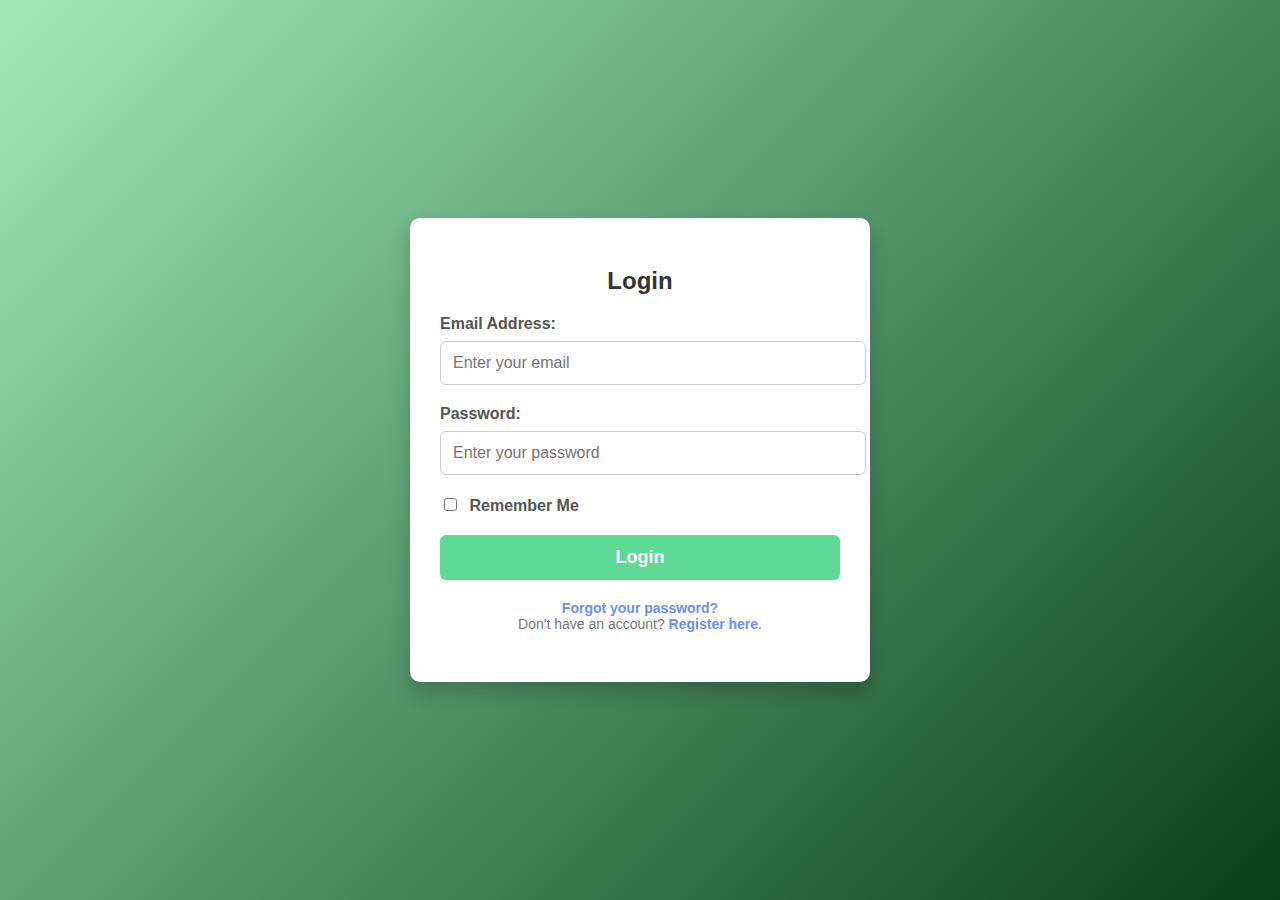
<file: login.html>
<!DOCTYPE html>
<html lang="en">
<head>
    <meta charset="UTF-8">
    <meta name="viewport" content="width=device-width, initial-scale=1.0">
    <title>Login Page</title>
    <style>
        /* General Body Style */
        body {
            font-family: Arial, sans-serif;
            background: linear-gradient(135deg, #a0eab9, #073e18);
            display: flex;
            justify-content: center;
            align-items: center;
            height: 100vh;
            margin: 0;
        }

        /* Container Style */
        .container {
            width: 100%;
            max-width: 400px;
            background-color: #fff;
            padding: 30px;
            border-radius: 10px;
            box-shadow: 0 10px 20px rgba(0, 0, 0, 0.2);
            animation: fadeIn 1s ease;
        }

        /* Fade-In Animation */
        @keyframes fadeIn {
            from { opacity: 0; }
            to { opacity: 1; }
        }

        /* Heading Style */
        h2 {
            text-align: center;
            color: #333;
            font-weight: 700;
            margin-bottom: 20px;
        }

        /* Form Group Style */
        .form-group {
            margin-bottom: 20px;
        }

        /* Label Style */
        label {
            display: block;
            margin-bottom: 8px;
            color: #555;
            font-weight: 600;
        }

        /* Input Field Style */
        input[type="email"],
        input[type="password"] {
            width: 100%;
            padding: 12px;
            border: 1px solid #ccc;
            border-radius: 6px;
            font-size: 16px;
            transition: border-color 0.3s ease;
        }

        /* Input Focus Style */
        input[type="email"]:focus,
        input[type="password"]:focus {
            border-color: #6e8efb;
            outline: none;
            box-shadow: 0 0 5px rgba(110, 142, 251, 0.5);
        }

        /* Button Style */
        button {
            width: 100%;
            padding: 12px;
            background-color: #5dda95;
            color: white;
            border: none;
            border-radius: 6px;
            font-size: 18px;
            font-weight: bold;
            cursor: pointer;
            transition: background-color 0.3s ease;
        }

        /* Button Hover Effect */
        button:hover {
            background-color: #576ee0;
        }

        /* Text Alignment and Color */
        p {
            text-align: center;
            color: #777;
            margin-top: 20px;
            font-size: 14px;
        }

        /* Link Style */
        p a {
            color: #6e8efb;
            text-decoration: none;
            font-weight: bold;
        }

        /* Link Hover Effect */
        p a:hover {
            text-decoration: underline;
        }

        /* Checkbox Style */
        .form-group input[type="checkbox"] {
            margin-right: 8px;
        }
    </style>
</head>
<body>

<div class="container">
    <h2>Login</h2>
    <form action="login.php" method="POST">
        <!-- Email Input -->
        <div class="form-group">
            <label for="email">Email Address:</label>
            <input type="email" id="email" name="email" placeholder="Enter your email" required>
        </div>

        <!-- Password Input -->
        <div class="form-group">
            <label for="password">Password:</label>
            <input type="password" id="password" name="password" placeholder="Enter your password" required>
        </div>

        <!-- Remember Me Checkbox -->
        <div class="form-group">
            <label>
                <input type="checkbox" name="remember_me"> Remember Me
            </label>
        </div>

        <!-- Login Button -->
        <div class="form-group">
            <button type="submit">Login</button>
        </div>

        <!-- Forgot Password & Register Link -->
        <div class="form-group">
            <p>
                <a href="forgot_password.html">Forgot your password?</a><br>
                Don't have an account? <a onclick="showOptions()">Register here</a>.
            </p>
        </div>
    </form>
</div>

<script src="script.js"></script>
</body>
</html>
</file>
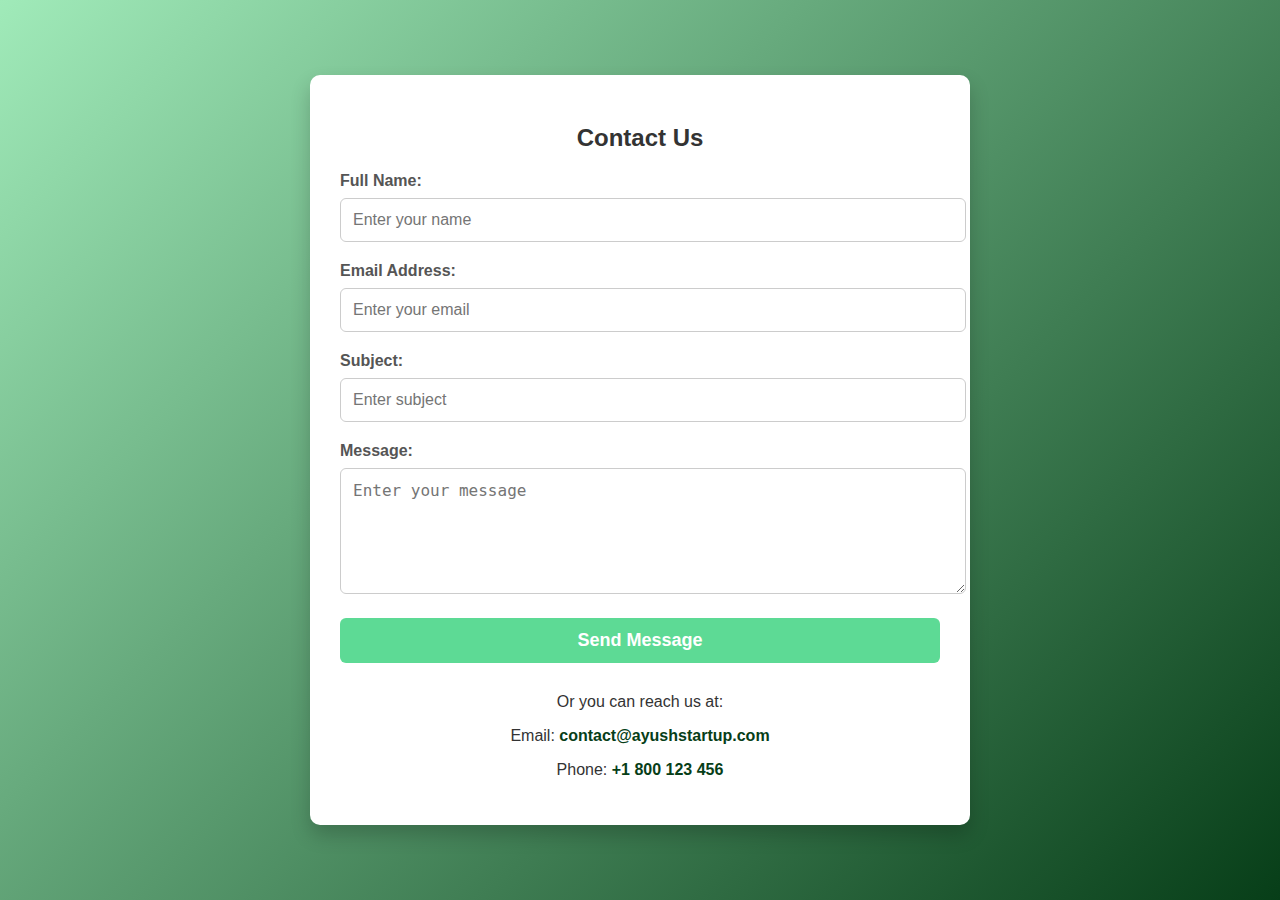
<file: components/contact.html>
<!DOCTYPE html>
<html lang="en">

<head>
    <meta charset="UTF-8">
    <meta name="viewport" content="width=device-width, initial-scale=1.0">
    <title>Contact Us - Ayush Startup</title>
    <style>
        /* General body style */
        body {
            font-family: Arial, sans-serif;
            background: linear-gradient(135deg, #a0eab9, #073e18);
            margin: 0;
            padding: 0;
            display: flex;
            justify-content: center;
            align-items: center;
            height: 100vh;
        }

        /* Container style */
        .container {
            width: 100%;
            max-width: 600px;
            background-color: #fff;
            padding: 30px;
            border-radius: 10px;
            box-shadow: 0 10px 20px rgba(0, 0, 0, 0.2);
            animation: fadeIn 1s ease;
        }

        /* Fade-In Animation */
        @keyframes fadeIn {
            from {
                opacity: 0;
            }
            to {
                opacity: 1;
            }
        }

        /* Heading style */
        h2 {
            text-align: center;
            color: #333;
            font-weight: 700;
            margin-bottom: 20px;
        }

        /* Form group style */
        .form-group {
            margin-bottom: 20px;
        }

        /* Label style */
        label {
            display: block;
            margin-bottom: 8px;
            color: #555;
            font-weight: 600;
        }

        /* Input and textarea style */
        input[type="text"],
        input[type="email"],
        textarea {
            width: 100%;
            padding: 12px;
            border: 1px solid #ccc;
            border-radius: 6px;
            font-size: 16px;
            transition: border-color 0.3s ease;
        }

        /* Focus state */
        input[type="text"]:focus,
        input[type="email"]:focus,
        textarea:focus {
            border-color: #6e8efb;
            outline: none;
            box-shadow: 0 0 5px rgba(110, 142, 251, 0.5);
        }

        /* Textarea styling */
        textarea {
            resize: vertical;
            min-height: 100px;
        }

        /* Button style */
        button {
            width: 100%;
            padding: 12px;
            background-color: #5dda95;
            color: white;
            border: none;
            border-radius: 6px;
            font-size: 18px;
            font-weight: bold;
            cursor: pointer;
            transition: background-color 0.3s ease;
        }

        /* Button hover effect */
        button:hover {
            background-color: #576ee0;
        }

        /* Contact info style */
        .contact-info {
            text-align: center;
            margin-top: 30px;
        }

        .contact-info p {
            color: #333;
        }

        .contact-info a {
            color: #073e18;
            text-decoration: none;
            font-weight: bold;
        }

        .contact-info a:hover {
            text-decoration: underline;
        }
    </style>
</head>

<body>

    <div class="container">
        <h2>Contact Us</h2>
        <form action="submit_contact_form.php" method="POST">
            <!-- Name input -->
            <div class="form-group">
                <label for="name">Full Name:</label>
                <input type="text" id="name" name="name" placeholder="Enter your name" required>
            </div>

            <!-- Email input -->
            <div class="form-group">
                <label for="email">Email Address:</label>
                <input type="email" id="email" name="email" placeholder="Enter your email" required>
            </div>

            <!-- Subject input -->
            <div class="form-group">
                <label for="subject">Subject:</label>
                <input type="text" id="subject" name="subject" placeholder="Enter subject" required>
            </div>

            <!-- Message input -->
            <div class="form-group">
                <label for="message">Message:</label>
                <textarea id="message" name="message" placeholder="Enter your message" required></textarea>
            </div>

            <!-- Submit button -->
            <div class="form-group">
                <button type="submit">Send Message</button>
            </div>
        </form>

        <!-- Contact Information -->
        <div class="contact-info">
            <p>Or you can reach us at:</p>
            <p>Email: <a href="mailto:contact@ayushstartup.com">contact@ayushstartup.com</a></p>
            <p>Phone: <a href="tel:+1800123456">+1 800 123 456</a></p>
        </div>
    </div>

</body>

</html>
</file>
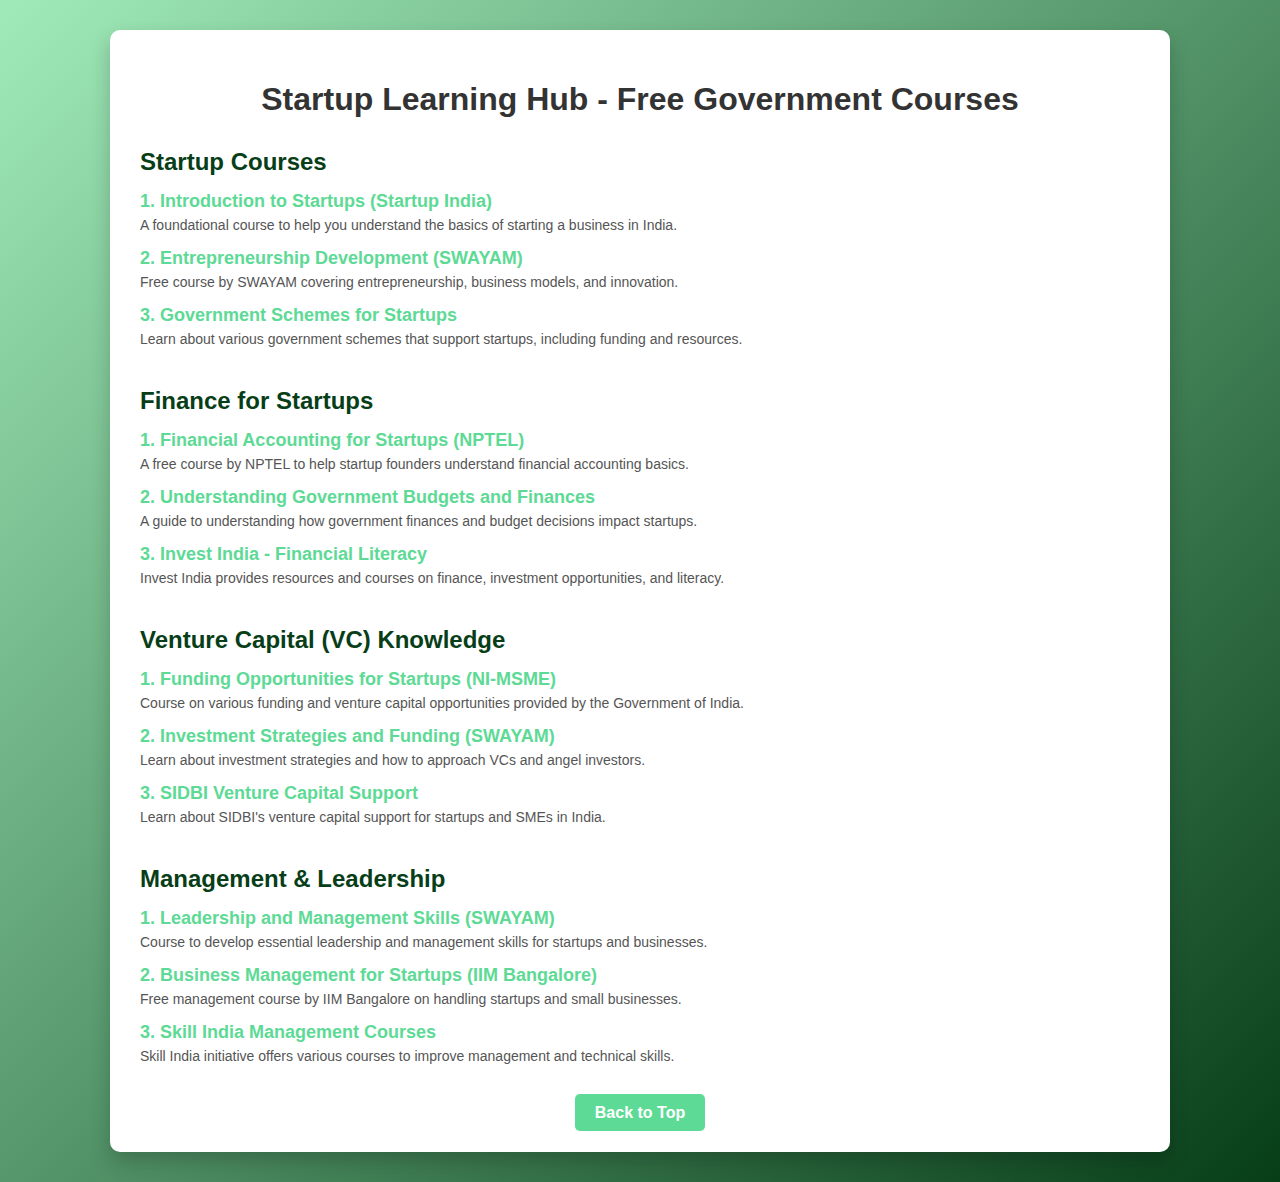
<file: components/learn.html>
<!DOCTYPE html>
<html lang="en">

<head>
  <meta charset="UTF-8">
  <meta name="viewport" content="width=device-width, initial-scale=1.0">
  <title>Startup Learning Hub - Free Government Courses</title>
  <style>
    /* General Body Style */
    body {
      font-family: Arial, sans-serif;
      background: linear-gradient(135deg, #a0eab9, #073e18);
      margin: 0;
      padding: 0;
      display: flex;
      justify-content: center;
      align-items: center;
      /* height: 100vh; */
    }

    /* Container Style */
    .container {
      width: 100%;
      max-width: 1000px;
      background-color: #fff;
      padding: 30px;
      border-radius: 10px;
      margin: 30px auto;
      box-shadow: 0 10px 20px rgba(0, 0, 0, 0.2);
    }

    /* Heading Style */
    h1 {
      text-align: center;
      color: #333;
      font-weight: 700;
      margin-bottom: 30px;
    }

    h2 {
      color: #073e18;
      font-weight: 600;
      margin-bottom: 15px;
    }

    /* Playlist section style */
    .course-section {
      margin-bottom: 40px;
    }

    /* Playlist item style */
    .course-item {
      margin-bottom: 15px;
    }

    /* Link Style */
    .course-item a {
      color: #5dda95;
      text-decoration: none;
      font-weight: bold;
      font-size: 18px;
      transition: color 0.3s ease;
    }

    /* Link Hover Effect */
    .course-item a:hover {
      color: #576ee0;
    }

    /* Description Style */
    .description {
      margin-top: 5px;
      color: #555;
      font-size: 14px;
    }

    /* Back to Top Button */
    .back-to-top {
      text-align: center;
      margin-top: 30px;
    }

    .back-to-top a {
      color: white;
      background-color: #5dda95;
      padding: 10px 20px;
      text-decoration: none;
      border-radius: 5px;
      font-weight: bold;
      font-size: 16px;
    }

    .back-to-top a:hover {
      background-color: #576ee0;
    }
  </style>
</head>

<body>

  <div class="container">
    <h1>Startup Learning Hub - Free Government Courses</h1>

    <!-- Startup Courses Section -->
    <div class="course-section">
      <h2>Startup Courses</h2>
      <div class="course-item">
        <a href="https://startupindia.gov.in/" target="_blank">1. Introduction to Startups (Startup India)</a>
        <p class="description">A foundational course to help you understand the basics of starting a business in India.
        </p>
      </div>
      <div class="course-item">
        <a href="https://swayam.gov.in/nd2_nou20_ge04/preview" target="_blank">2. Entrepreneurship Development
          (SWAYAM)</a>
        <p class="description">Free course by SWAYAM covering entrepreneurship, business models, and innovation.</p>
      </div>
      <div class="course-item">
        <a href="https://www.startupindia.gov.in/content/sih/en/startup-scheme.html" target="_blank">3. Government
          Schemes for Startups</a>
        <p class="description">Learn about various government schemes that support startups, including funding and
          resources.</p>
      </div>
    </div>

    <!-- Finance Courses Section -->
    <div class="course-section">
      <h2>Finance for Startups</h2>
      <div class="course-item">
        <a href="https://www.nptel.ac.in/courses/110/106/110106136/" target="_blank">1. Financial Accounting for
          Startups (NPTEL)</a>
        <p class="description">A free course by NPTEL to help startup founders understand financial accounting basics.
        </p>
      </div>
      <div class="course-item">
        <a href="https://www.indiabudget.gov.in/" target="_blank">2. Understanding Government Budgets and Finances</a>
        <p class="description">A guide to understanding how government finances and budget decisions impact startups.
        </p>
      </div>
      <div class="course-item">
        <a href="https://www.investindia.gov.in/" target="_blank">3. Invest India - Financial Literacy</a>
        <p class="description">Invest India provides resources and courses on finance, investment opportunities, and
          literacy.</p>
      </div>
    </div>

    <!-- Venture Capital (VC) Courses Section -->
    <div class="course-section">
      <h2>Venture Capital (VC) Knowledge</h2>
      <div class="course-item">
        <a href="https://www.ni-msme.org/" target="_blank">1. Funding Opportunities for Startups (NI-MSME)</a>
        <p class="description">Course on various funding and venture capital opportunities provided by the Government of
          India.</p>
      </div>
      <div class="course-item">
        <a href="https://swayam.gov.in/nd2_cec20_mg10/preview" target="_blank">2. Investment Strategies and Funding
          (SWAYAM)</a>
        <p class="description">Learn about investment strategies and how to approach VCs and angel investors.</p>
      </div>
      <div class="course-item">
        <a href="https://www.sidbi.in/en/venture-capital" target="_blank">3. SIDBI Venture Capital Support</a>
        <p class="description">Learn about SIDBI's venture capital support for startups and SMEs in India.</p>
      </div>
    </div>

    <!-- Management and Leadership Courses Section -->
    <div class="course-section">
      <h2>Management & Leadership</h2>
      <div class="course-item">
        <a href="https://swayam.gov.in/nd2_cec20_mg04/preview" target="_blank">1. Leadership and Management Skills
          (SWAYAM)</a>
        <p class="description">Course to develop essential leadership and management skills for startups and businesses.
        </p>
      </div>
      <div class="course-item">
        <a href="https://www.iimb.ac.in/course/leadership-and-management" target="_blank">2. Business Management for
          Startups (IIM Bangalore)</a>
        <p class="description">Free management course by IIM Bangalore on handling startups and small businesses.</p>
      </div>
      <div class="course-item">
        <a href="https://www.skillindia.gov.in/" target="_blank">3. Skill India Management Courses</a>
        <p class="description">Skill India initiative offers various courses to improve management and technical skills.
        </p>
      </div>
    </div>

    <!-- Back to Top Button -->
    <div class="back-to-top">
      <a href="#top">Back to Top</a>
    </div>
  </div>

</body>

</html>
</file>
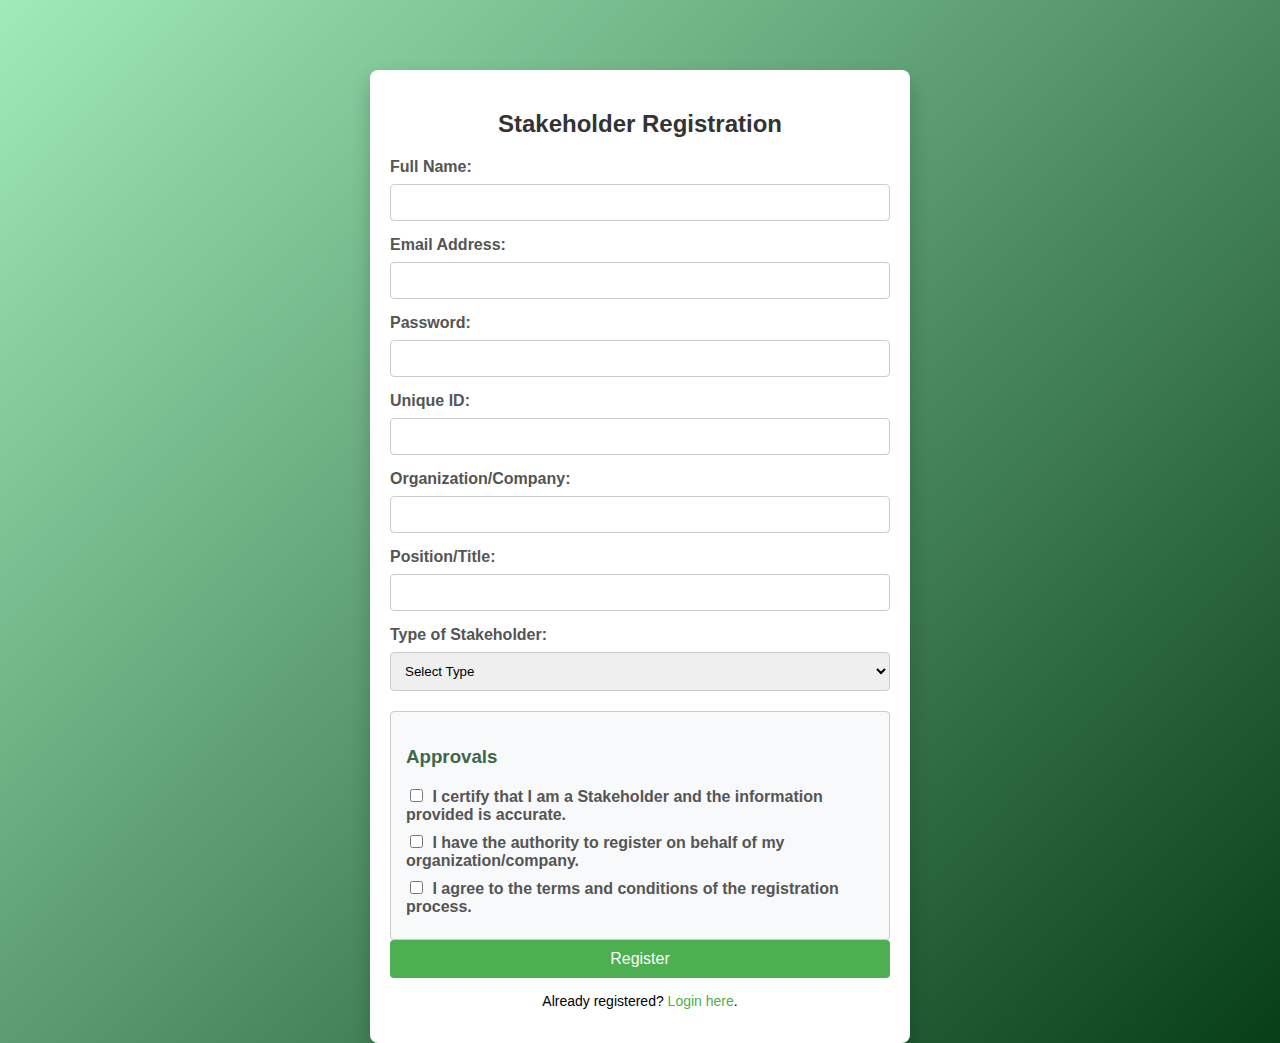
<file: registration/stakehold.html>
<!DOCTYPE html>
<html lang="en">

<head>
  <meta charset="UTF-8">
  <meta name="viewport" content="width=device-width, initial-scale=1.0">
  <title>Government Official Registration</title>
  <link rel="stylesheet" href="/css/registration.css">
 
</head>

<body>

  <!-- <header>
    <div class="emblem">
      <img class="emblem-image" src="/photo/emblem.png">
      <img class="emblem2-image" src="/photo/emblem2.png">
    </div>
  </header> -->

  <div class="container">
    <h2>Stakeholder Registration</h2>
    <form action="submit_registration.php" method="POST">
      <!-- Basic Information -->
      <div class="form-group">
        <label for="name">Full Name:</label>
        <input type="text" id="name" name="name" required>
      </div>

      <div class="form-group">
        <label for="email">Email Address:</label>
        <input type="email" id="email" name="email" required>
      </div>

      <div class="form-group">
        <label for="password">Password:</label>
        <input type="password" id="password" name="password" required>
      </div>

      <div class="form-group">
        <label for="unique_id">Unique ID:</label>
        <input type="text" id="unique_id" name="unique_id" required>
      </div>

      <div class="form-group">
        <label for="organization">Organization/Company:</label>
        <input type="text" id="organization" name="organization" required>
      </div>

      <div class="form-group">
        <label for="position">Position/Title:</label>
        <input type="text" id="position" name="position" required>
      </div>

      <div class="form-group">
        <label for="stakeholder_type">Type of Stakeholder:</label>
        <select id="stakeholder_type" name="stakeholder_type" required>
          <option value="">Select Type</option>
          <option value="investor">Investor</option>
          <option value="supplier">Supplier</option>
          <option value="partner">Partner</option>
          <option value="advisor">Advisor</option>
          <option value="other">Other</option>
        </select>
      </div>

      <!-- Approval Section -->
      <div class="approval-section">
        <h3>Approvals</h3>
        <label>
          <input type="checkbox" name="approval_identity" required>
          I certify that I am a Stakeholder and the information provided is accurate.
        </label><br>

        <label>
          <input type="checkbox" name="approval_authority" required>
          I have the authority to register on behalf of my organization/company.
        </label><br>

        <label>
          <input type="checkbox" name="approval_terms" required>
          I agree to the terms and conditions of the registration process.
        </label>
      </div>

      <div class="form-group">
        <button type="submit">Register</button>
      </div>
    </form>

    <!-- Already Registered Section -->
    <div class="already-registered">
      <p>Already registered? <a href="/login.html">Login here</a>.</p>
    </div>
  </div>

</body>

</html>
</file>
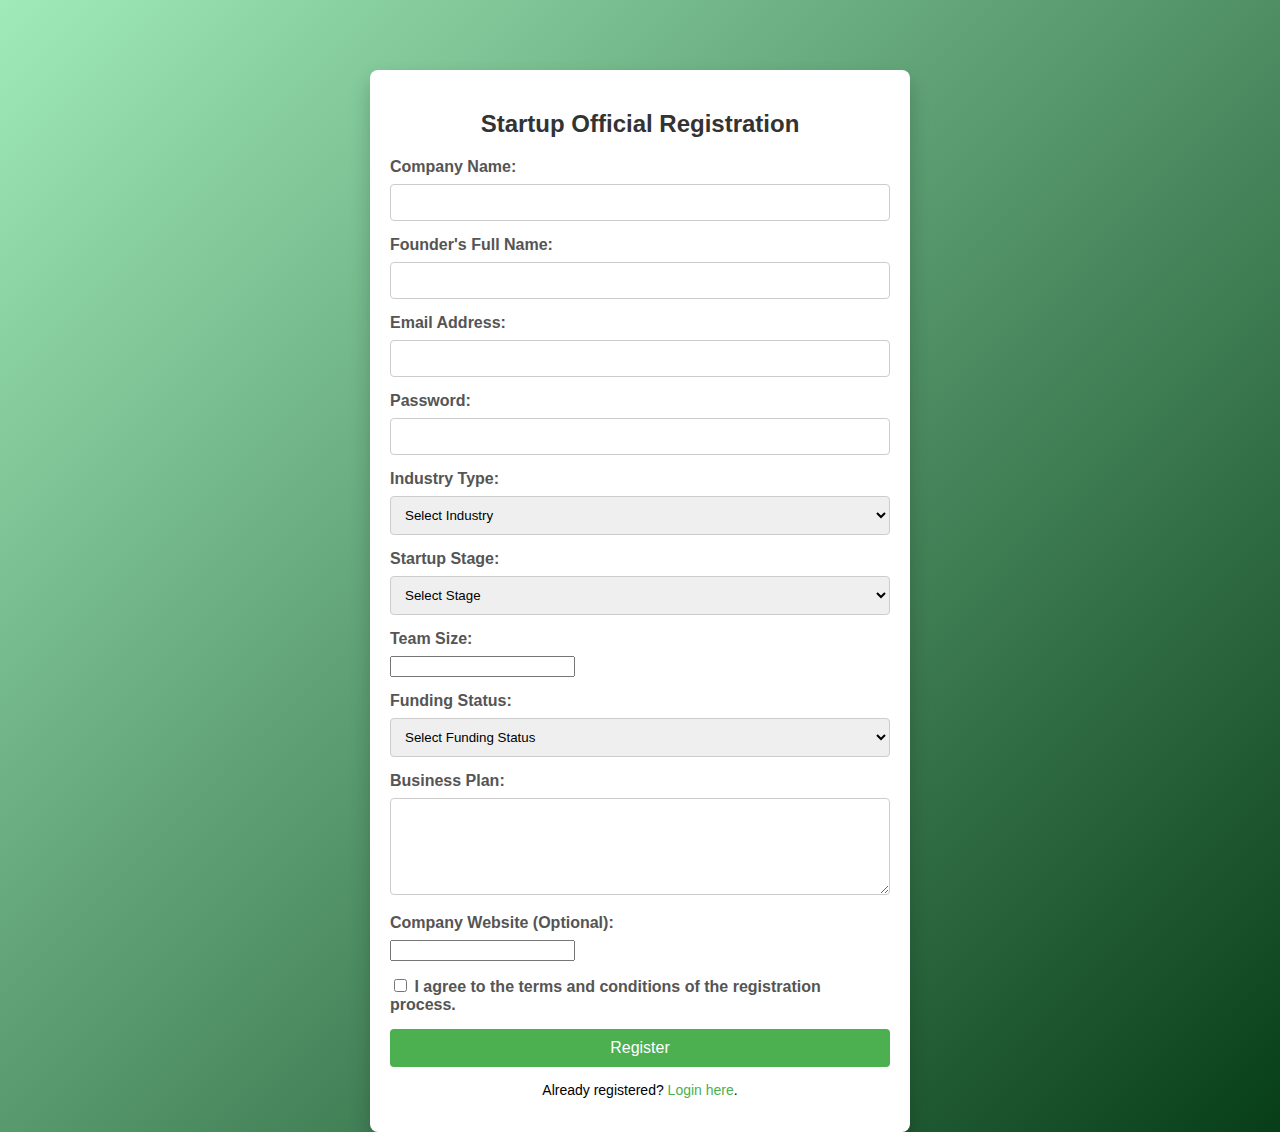
<file: registration/startup.html>
<!DOCTYPE html>
<html lang="en">

<head>
  <meta charset="UTF-8">
  <meta name="viewport" content="width=device-width, initial-scale=1.0">
  <title>Government Official Registration</title>
  <link rel="stylesheet" href="/css/registration.css">
  
</head>

<body>

  <!-- <header>
    <div class="emblem">
      <img class="emblem-image" src="/photo/emblem.png">
      <img class="emblem2-image" src="/photo/emblem2.png">
    </div>
  </header> -->

  <div class="container">
    <h2>Startup Official Registration</h2>
    <form action="submit_registration.php" method="POST">
      <!-- Basic Information -->
      <div class="form-group">
        <label for="company_name">Company Name:</label>
        <input type="text" id="company_name" name="company_name" required>
      </div>

      <div class="form-group">
        <label for="founder_name">Founder's Full Name:</label>
        <input type="text" id="founder_name" name="founder_name" required>
      </div>

      <div class="form-group">
        <label for="email">Email Address:</label>
        <input type="email" id="email" name="email" required>
      </div>

      <div class="form-group">
        <label for="password">Password:</label>
        <input type="password" id="password" name="password" required>
      </div>

      <div class="form-group">
        <label for="industry_type">Industry Type:</label>
        <select id="industry_type" name="industry_type" required>
          <option value="">Select Industry</option>
          <option value="herbal">Herbal</option>
          <option value="homeopathy">Homeopathy</option>
          <option value="other">Other</option>
        </select>
      </div>

      <div class="form-group">
        <label for="startup_stage">Startup Stage:</label>
        <select id="startup_stage" name="startup_stage" required>
          <option value="">Select Stage</option>
          <option value="idea">Idea Stage</option>
          <option value="seed">Seed Stage</option>
          <option value="growth">Growth Stage</option>
        </select>
      </div>

      <div class="form-group">
        <label for="team_size">Team Size:</label>
        <input type="number" id="team_size" name="team_size" required>
      </div>

      <div class="form-group">
        <label for="funding_status">Funding Status:</label>
        <select id="funding_status" name="funding_status" required>
          <option value="">Select Funding Status</option>
          <option value="self_funded">Self-funded</option>
          <option value="seed_funded">Seed Funded</option>
          <option value="vc_funded">VC Funded</option>
        </select>
      </div>

      <div class="form-group">
        <label for="business_plan">Business Plan:</label>
        <textarea id="business_plan" name="business_plan" rows="5" required></textarea>
      </div>

      <div class="form-group">
        <label for="website">Company Website (Optional):</label>
        <input type="url" id="website" name="website">
      </div>

      <div class="form-group">
        <label for="approval_terms">
          <input type="checkbox" id="approval_terms" name="approval_terms" required>
          I agree to the terms and conditions of the registration process.
        </label>
      </div>

      <div class="form-group">
        <button type="submit">Register</button>
      </div>

      <!-- Already Registered Section -->
      <div class="already-registered">
        <p>Already registered? <a href="/login.html">Login here</a>.</p>
      </div>

</body>

</html>
</file>
<file: css/registration.css>
body {
  font-family: Arial, sans-serif;
  margin: 0;
  background: linear-gradient(135deg, #a0eab9, #073e18);
  /* Remove flex display from body to ensure header and container are stacked vertically */
}

header {
  display: flex;
  justify-content: space-evenly;
  align-items: center;
  height: 60px;
  background-color: black;
  z-index: 100;
  width: 100%; /* Ensure header spans the full width */
  position: fixed; /* Fix header to the top */
  top: 0;
  left: 0;
  right: 0;
}

.container {
  width: 50%;
  max-width: 500px;
  margin: 70px auto 0; /* Add margin-top to push container below the header */
  padding: 20px;
  background-color: #fff;
  box-shadow: 0 10px 20px rgba(0, 0, 0, 0.2);
  animation: fadeIn 1s ease;
  border-radius: 8px;
}

h2 {
  text-align: center;
  color: #333;
}

.form-group {
  margin-bottom: 15px;
  color: white;
}

label {
  font-weight: 600;
  display: block;
  margin-bottom: 8px;
  color: #555;
}

input[type="text"],
input[type="email"],
input[type="password"],
textarea,
select {
  width: 100%;
  padding: 10px;
  border: 1px solid #ccc;
  border-radius: 4px;
  box-sizing: border-box;
  transition: border-color 0.3s ease;
}

textarea {
  resize: vertical;
}

button {
  width: 100%;
  padding: 10px;
  background-color: #4CAF50;
  color: white;
  border: none;
  border-radius: 4px;
  cursor: pointer;
  font-size: 16px;
}

button:hover {
  background-color: #45a049;
}

.approval-section {
  margin-top: 20px;
  padding: 15px;
  background-color: #f8f9fa;
  color: #3e684b;
  border: 1px solid #ccc;
  border-radius: 4px;
}

.approval-section label {
  display: inline-block;
  margin-right: 10px;
}

.approval-section input[type="checkbox"] {
  margin-right: 5px;
}

/* input {
  background-color: rgb(249, 227, 227);
} */

.already-registered {
  text-align: center;
  margin-top: 15px;
  font-size: 14px;
}

.already-registered a {
  color: #4CAF50;
  /* Match the button color */
  text-decoration: none;
}

.already-registered a:hover {
  text-decoration: underline;
}
</file>
